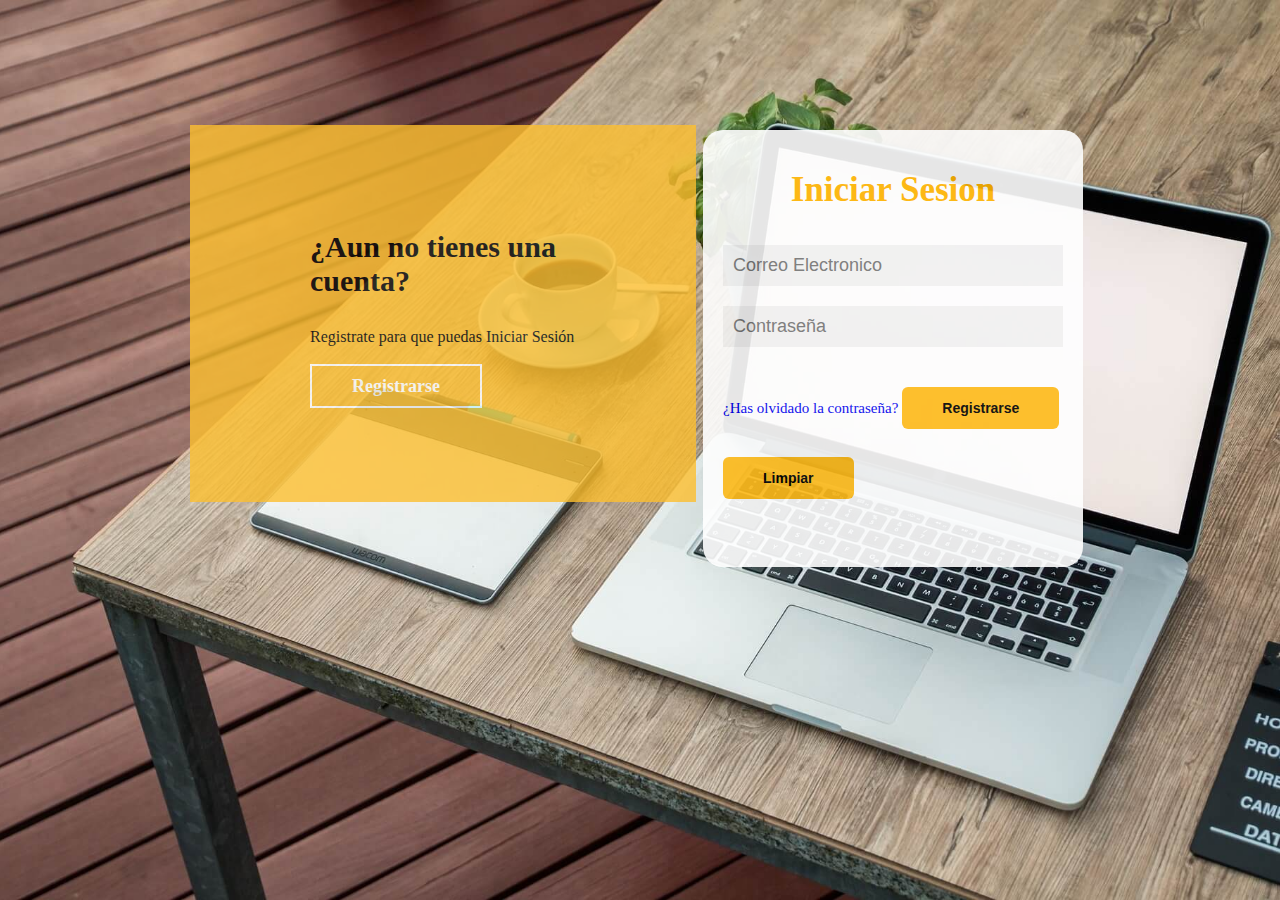
<file: Proyecto_Desarrollo_P01/Iniciar-Sesion.html>
<!DOCTYPE html>
<html lang="en">
<head>
    <meta charset="UTF-8">
    <meta name="viewport" content="width=device-width, initial-scale=1.0">
    <link rel="shortcut icon" href="Imagenes/anadir.svg" type="image/x-icon">
    <link rel="stylesheet" href="Css/formu.css">
    <script src="Js/Validaciones.js"></script>
    <title>Iniciar Sesion</title>
</head>
<body>
    <main>
        <div class="contenedor">
        <!-- Donde al dar clic van a ir al otro formulario-->
            <div class="caja_registro">
                <div>
                    <h3>¿Aun no tienes una cuenta?</h3>
                        <p>Registrate para que puedas Iniciar Sesión</p>
                        <a href="Registro.html">Registrarse</a>
                </div>
            </div>

            <!-- INICIO DEL FORMULARIO PARA INGRESAR A LA CUENTA-->
            <div class="contenedor_principal">
                <form action="#" class="formulario_login">
                    <h2>Iniciar Sesion</h2>
                    <input type="text" id="correo" placeholder="Correo Electronico" autocomplete="off">
                    <input type="password" id="contraseña" placeholder="Contraseña" autocomplete="off">
                    <a href="#" class="recuperar">¿Has olvidado la contraseña?</a>

                    
                <button type="submit" id="enviar"> Registrarse</button>
                <button type="submit">Limpiar</button>
                </form>
                <!-- FIN DEL FORMULARIO PARA INGRESAR A LA CUENTA-->
            </div>
        </div>
    </main>
</body>
</html>
</file>
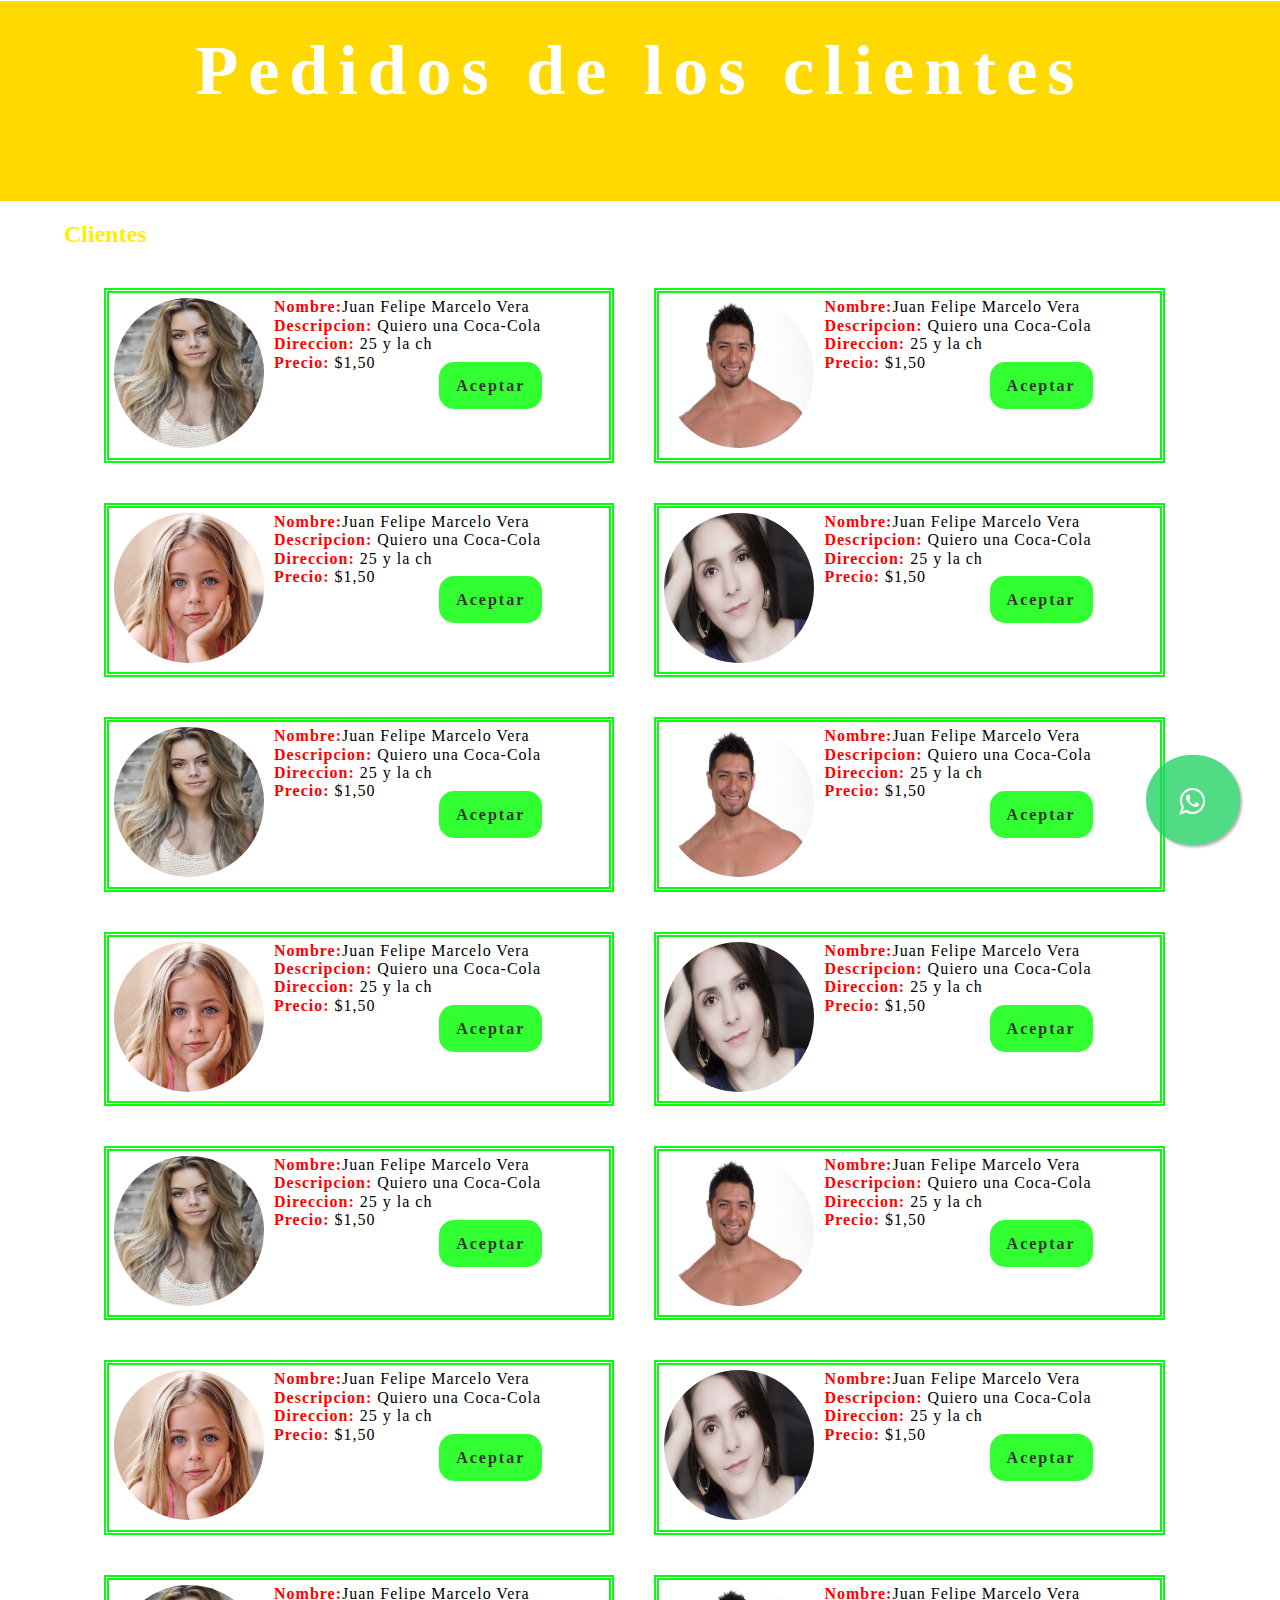
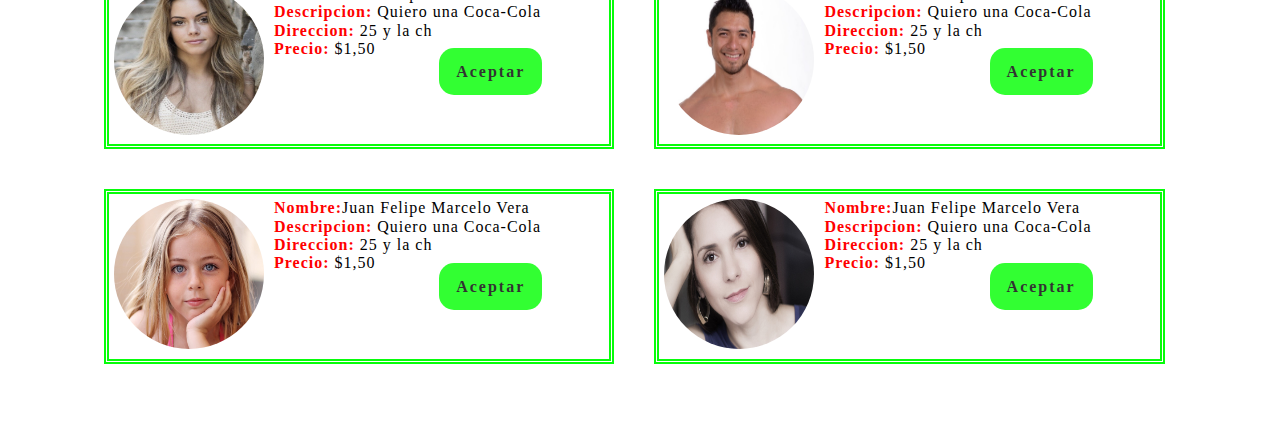
<file: Proyecto_Desarrollo_P01/Pedidos.html>
<!DOCTYPE html>
<html lang="es">
<head>
    <meta charset="UTF-8">
    <meta name="viewport" content="width=device-width, initial-scale=1.0">
    <link rel="shortcut icon" href="Imagenes/anadir.svg" type="image/x-icon">
    <link rel="stylesheet" href="Css/normalize.css">
    <link rel="stylesheet" href="Css/what.css">
    <link rel="stylesheet" href="Css/Pedidos.css">
    <link rel="shortcut icon" href="Imagenes/anadir.svg" type="image/x-icon">
    <title>Pedidos</title>
</head>
<body>
    <link rel="stylesheet" href="https://maxcdn.bootstrapcdn.com/font-awesome/4.5.0/css/font-awesome.min.css">
    <a href="https://api.whatsapp.com/send?phone=51955081075&text=Hola%21%20Quisiera%20m%C3%A1s%20informaci%C3%B3n%20sobre%20Varela%202." class="float" target="_blank">
    <i class="fa fa-whatsapp my-float"></i>
    </a>
        <header>
           <h1>Pedidos de los clientes</h1>
        </header>
  <!-- TARJETA PEDIDOS -->
        <section class="contenedor">
            <h2 style="color: rgb(255, 238, 0);">Clientes</h2>
            <div class="tarjetas">
                <!--copiar-->
                <div class="tarjeta">
                    <div class="imagen">
                        <img src="Imagenes/persona1.jpg" alt="" class="foto">
                    </div>
                    <div class="texto">
                        <p>
                            <span class="datos">Nombre:</span>Juan Felipe Marcelo Vera
                            <span class="datos">Descripcion:</span> Quiero una Coca-Cola  
                            <span class="datos">Direccion:</span> 25 y la ch <br>
                            <span class="datos">Precio:</span> $1,50
                        </p>
                        <div>
                         <a href="index.html">Aceptar</a>
                    </div>
                    </div>
                </div>
                <!-- hasta aqui-->
               <!--copiar-->
               <div class="tarjeta">
                <div class="imagen">
                    <img src="Imagenes/persona2.jpg" alt="" class="foto">
                </div>
                <div class="texto">
                    <p>
                        <span class="datos">Nombre:</span>Juan Felipe Marcelo Vera
                        <span class="datos">Descripcion:</span> Quiero una Coca-Cola  
                        <span class="datos">Direccion:</span> 25 y la ch <br>
                        <span class="datos">Precio:</span> $1,50
                    </p>
                    <div>
                    <a href="index.html">Aceptar</a>
                </div>
                </div>
            </div>
            <!-- hasta aqui-->
             <!--copiar-->
             <div class="tarjeta">
                <div class="imagen">
                    <img src="Imagenes/persona3.jpg" alt="" class="foto">
                </div>
                <div class="texto">
                    <p>
                        <span class="datos">Nombre:</span>Juan Felipe Marcelo Vera
                        <span class="datos">Descripcion:</span> Quiero una Coca-Cola  
                        <span class="datos">Direccion:</span> 25 y la ch <br>
                        <span class="datos">Precio:</span> $1,50
                    </p>
                    <div>
                   <a href="index.html">Aceptar</a>
                </div>
                </div>
            </div>
            <!-- hasta aqui-->
             <!--copiar-->
             <div class="tarjeta">
                <div class="imagen">
                    <img src="Imagenes/persona4.jpg" alt="" class="foto">
                </div>
                <div class="texto">
                    <p>
                        <span class="datos">Nombre:</span>Juan Felipe Marcelo Vera
                        <span class="datos">Descripcion:</span> Quiero una Coca-Cola  
                        <span class="datos">Direccion:</span> 25 y la ch <br>
                        <span class="datos">Precio:</span> $1,50
                    </p>
                    <div>
                    <a href="index.html">Aceptar</a>
                </div>
                </div>
            </div>
            <!-- hasta aqui-->
            <div class="tarjeta">
                <div class="imagen">
                    <img src="Imagenes/persona1.jpg" alt="" class="foto">
                </div>
                <div class="texto">
                    <p>
                        <span class="datos">Nombre:</span>Juan Felipe Marcelo Vera
                        <span class="datos">Descripcion:</span> Quiero una Coca-Cola  
                        <span class="datos">Direccion:</span> 25 y la ch <br>
                        <span class="datos">Precio:</span> $1,50
                    </p>
                    <div>
                     <a href="index.html">Aceptar</a>
                </div>
                </div>
            </div>
            <!-- hasta aqui-->
           <!--copiar-->
           <div class="tarjeta">
            <div class="imagen">
                <img src="Imagenes/persona2.jpg" alt="" class="foto">
            </div>
            <div class="texto">
                <p>
                    <span class="datos">Nombre:</span>Juan Felipe Marcelo Vera
                    <span class="datos">Descripcion:</span> Quiero una Coca-Cola  
                    <span class="datos">Direccion:</span> 25 y la ch <br>
                    <span class="datos">Precio:</span> $1,50
                </p>
                <div>
                <a href="index.html">Aceptar</a>
            </div>
            </div>
        </div>
        <!-- hasta aqui-->
         <!--copiar-->
         <div class="tarjeta">
            <div class="imagen">
                <img src="Imagenes/persona3.jpg" alt="" class="foto">
            </div>
            <div class="texto">
                <p>
                    <span class="datos">Nombre:</span>Juan Felipe Marcelo Vera
                    <span class="datos">Descripcion:</span> Quiero una Coca-Cola  
                    <span class="datos">Direccion:</span> 25 y la ch <br>
                    <span class="datos">Precio:</span> $1,50
                </p>
                <div>
               <a href="index.html">Aceptar</a>
            </div>
            </div>
        </div>
        <!-- hasta aqui-->
         <!--copiar-->
         <div class="tarjeta">
            <div class="imagen">
                <img src="Imagenes/persona4.jpg" alt="" class="foto">
            </div>
            <div class="texto">
                <p>
                    <span class="datos">Nombre:</span>Juan Felipe Marcelo Vera
                    <span class="datos">Descripcion:</span> Quiero una Coca-Cola  
                    <span class="datos">Direccion:</span> 25 y la ch <br>
                    <span class="datos">Precio:</span> $1,50
                </p>
                <div>
                <a href="index.html">Aceptar</a>
            </div>
            </div>
        </div>
        <!-- hasta aqui-->
        <div class="tarjeta">
            <div class="imagen">
                <img src="Imagenes/persona1.jpg" alt="" class="foto">
            </div>
            <div class="texto">
                <p>
                    <span class="datos">Nombre:</span>Juan Felipe Marcelo Vera
                    <span class="datos">Descripcion:</span> Quiero una Coca-Cola  
                    <span class="datos">Direccion:</span> 25 y la ch <br>
                    <span class="datos">Precio:</span> $1,50
                </p>
                <div>
                 <a href="index.html">Aceptar</a>
            </div>
            </div>
        </div>
        <!-- hasta aqui-->
       <!--copiar-->
       <div class="tarjeta">
        <div class="imagen">
            <img src="Imagenes/persona2.jpg" alt="" class="foto">
        </div>
        <div class="texto">
            <p>
                <span class="datos">Nombre:</span>Juan Felipe Marcelo Vera
                <span class="datos">Descripcion:</span> Quiero una Coca-Cola  
                <span class="datos">Direccion:</span> 25 y la ch <br>
                <span class="datos">Precio:</span> $1,50
            </p>
            <div>
            <a href="index.html">Aceptar</a>
        </div>
        </div>
    </div>
    <!-- hasta aqui-->
     <!--copiar-->
     <div class="tarjeta">
        <div class="imagen">
            <img src="Imagenes/persona3.jpg" alt="" class="foto">
        </div>
        <div class="texto">
            <p>
                <span class="datos">Nombre:</span>Juan Felipe Marcelo Vera
                <span class="datos">Descripcion:</span> Quiero una Coca-Cola  
                <span class="datos">Direccion:</span> 25 y la ch <br>
                <span class="datos">Precio:</span> $1,50
            </p>
            <div>
           <a href="index.html">Aceptar</a>
        </div>
        </div>
        </div>
        <!-- hasta aqui-->
        <!--copiar-->
        <div class="tarjeta">
            <div class="imagen">
                <img src="Imagenes/persona4.jpg" alt="" class="foto">
            </div>
            <div class="texto">
                <p>
                    <span class="datos">Nombre:</span>Juan Felipe Marcelo Vera
                    <span class="datos">Descripcion:</span> Quiero una Coca-Cola  
                    <span class="datos">Direccion:</span> 25 y la ch <br>
                    <span class="datos">Precio:</span> $1,50
                </p>
                <div>
                <a href="index.html">Aceptar</a>
            </div>
            </div>
        </div>
        <div class="tarjeta">
            <div class="imagen">
                <img src="Imagenes/persona1.jpg" alt="" class="foto">
            </div>
            <div class="texto">
                <p>
                    <span class="datos">Nombre:</span>Juan Felipe Marcelo Vera
                    <span class="datos">Descripcion:</span> Quiero una Coca-Cola  
                    <span class="datos">Direccion:</span> 25 y la ch <br>
                    <span class="datos">Precio:</span> $1,50
                </p>
                <div>
                 <a href="index.html">Aceptar</a>
            </div>
            </div>
        </div>
        <!-- hasta aqui-->
       <!--copiar-->
       <div class="tarjeta">
        <div class="imagen">
            <img src="Imagenes/persona2.jpg" alt="" class="foto">
        </div>
        <div class="texto">
            <p>
                <span class="datos">Nombre:</span>Juan Felipe Marcelo Vera
                <span class="datos">Descripcion:</span> Quiero una Coca-Cola  
                <span class="datos">Direccion:</span> 25 y la ch <br>
                <span class="datos">Precio:</span> $1,50
            </p>
            <div>
            <a href="index.html">Aceptar</a>
        </div>
        </div>
    </div>
    <!-- hasta aqui-->
     <!--copiar-->
     <div class="tarjeta">
        <div class="imagen">
            <img src="Imagenes/persona3.jpg" alt="" class="foto">
        </div>
        <div class="texto">
            <p>
                <span class="datos">Nombre:</span>Juan Felipe Marcelo Vera
                <span class="datos">Descripcion:</span> Quiero una Coca-Cola  
                <span class="datos">Direccion:</span> 25 y la ch <br>
                <span class="datos">Precio:</span> $1,50
            </p>
            <div>
           <a href="index.html">Aceptar</a>
        </div>
        </div>
        </div>
        <!-- hasta aqui-->
        <!--copiar-->
        <div class="tarjeta">
            <div class="imagen">
                <img src="Imagenes/persona4.jpg" alt="" class="foto">
            </div>
            <div class="texto">
                <p>
                    <span class="datos">Nombre:</span>Juan Felipe Marcelo Vera
                    <span class="datos">Descripcion:</span> Quiero una Coca-Cola  
                    <span class="datos">Direccion:</span> 25 y la ch <br>
                    <span class="datos">Precio:</span> $1,50
                </p>
                <div>
                <a href="index.html">Aceptar</a>
            </div>
            </div>
        </div>
    </div>
    <!-- hasta aqui-->
        </section>
            <!-- FIN TARJETA PEDIDOS-->
    </body>
    </html>
</file>
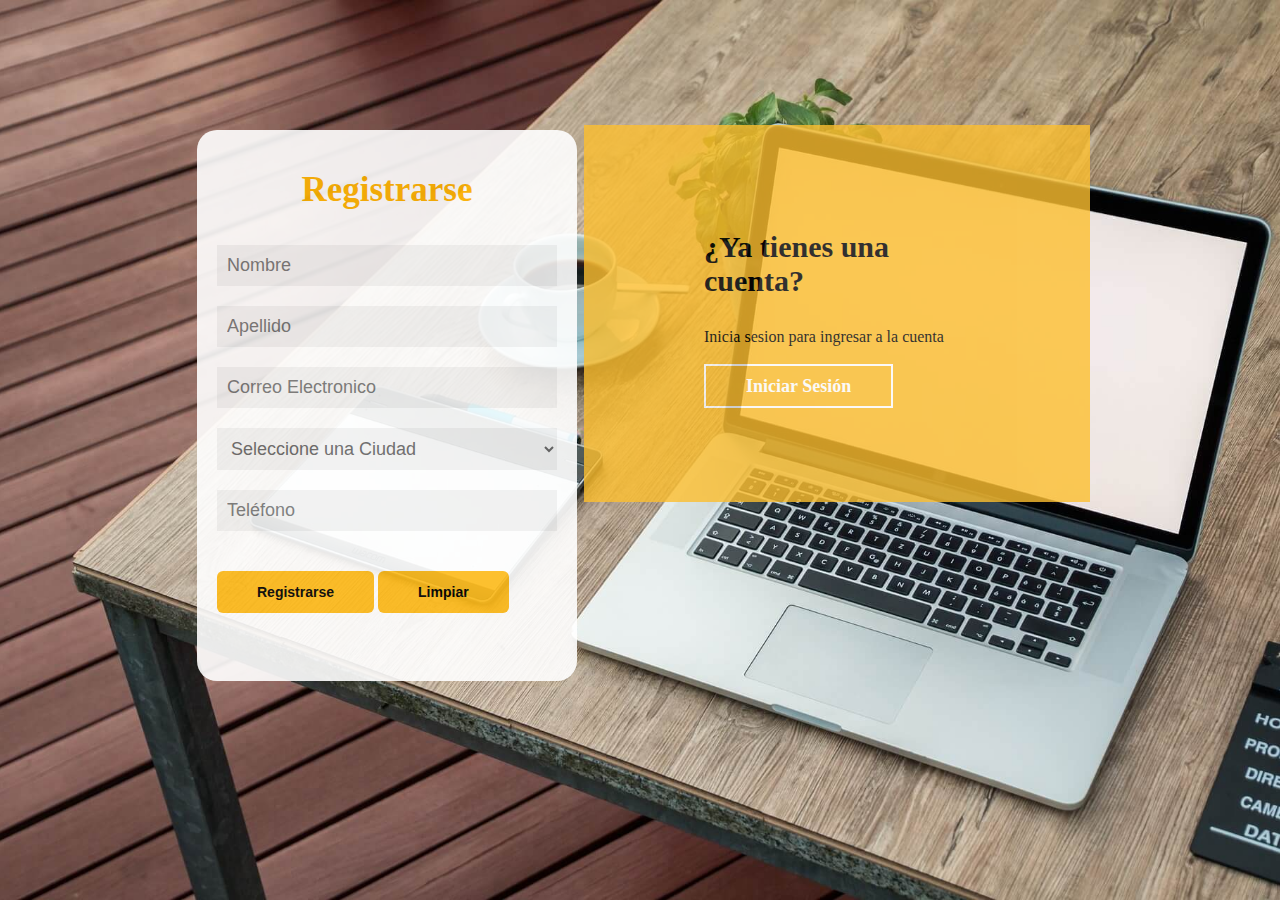
<file: Proyecto_Desarrollo_P01/Registro.html>
<!DOCTYPE html>
<html lang="en">
<head>
    <meta charset="UTF-8">
    <meta name="viewport" content="width=device-width, initial-scale=1.0">
    <link rel="stylesheet" href="Css/formu.css">
    <script src="Js/Validaciones.js"></script>
    <title>Registro</title>
</head>
<body>
    <main>
        <div class="contenedor">
        <!-- INICIO DEL FORMULARIO PARA INGRESAR A LA CUENTA-->
        <div class="contenedor_principal">
            <form action="#" class="formulario_registro">
                <h2>Registrarse</h2>
                <input type="text" id="nombre" placeholder="Nombre " autocomplete="off" autofocus>   
                <input type="text" id="apellido" placeholder="Apellido" autocomplete="off">            
                <input type="text" id="correo" placeholder="Correo Electronico" autocomplete="off">
                
                <select name="ciudad" id="ciudad">
                    <option value="" selected>Seleccione una Ciudad</option>
                    <option value="guayaquil">Guayaquil</option>
                    <option value="Ambato">Ambato</option>
                    <option value="Cuenca">Cuenca</option>
                    <option value="Machala">Machala</option>
                    <option value="Manta">Manta</option>
                    <option value="Quito">Quito</option>
                    <option value="Oriente">Santo Domingo</option>
                    <option value="Valle">Valle de los Chillos</option>
                </select>
                <input type="number" id="celular" placeholder="Teléfono" autocomplete="off">

                
                <button type="submit" id="enviar"> Registrarse</button>
                <button type="submit">Limpiar</button>
            </form>
        </div>
             <!-- FIN DEL FORMULARIO PARA INGRESAR A LA CUENTA-->
        
        <!-- Donde al dar clic van a ir al otro formulario-->
                <div class="caja_registro">
                    <div>
                        <h3>¿Ya tienes una cuenta?</h3>
                        <p>Inicia sesion para ingresar a la cuenta</p>
                        <a href="Iniciar-Sesion.html">Iniciar Sesión</a>
                    </div>
                </div>
            </div>
    </main>
</body>
</html>
</file>
<file: Proyecto_Desarrollo_P01/Css/formu.css>
*{
    margin: 0;
    padding: 0;
    box-sizing: border-box;
    text-decoration: none;
}
/*Formulario Iniciar Sesion */
body{
    background-image: url(../Imagenes/Prueba2.jpg);
    background-size: cover;
    background-repeat: no-repeat;
    background-position: center;
    background-attachment: fixed;
}
main{
    width: 100%;
    padding: 25px;
    margin: auto;
    margin-top: 100px ;
}
.contenedor{
    width: 100%;
    max-width: 900px;
    margin: auto;   
    display: flex;
    position: relative;
}
.caja_registro{
    width: 100%;
    padding:5px 20px;
    display: block;
    justify-content: center;
    /*
    backdrop-filter: blur(3px);
    */
    background-color: #fdbf2f;
    opacity: .8;
}
.caja_registro:hover{
    opacity: 1;
}
.caja_registro div{
    margin: 100px;
    color: rgb(3, 3, 3);
    transition: all 500ms;
}
.caja_registro p{
    margin-top: 30px;
    margin-bottom: 30px;
}
.caja_registro h3{
    font-weight: 300px;
    font-size: 30px;
}
.caja_registro a{
    padding: 10px 40px;
    border: 2px solid white;
    background-color: transparent;
    font-size: 18px;
    font-weight: 600;
    cursor: pointer;
    color: white;
    outline: none;
    transition: all 500ms;
    
}
.caja_registro a:hover{
    background: white;
    font-size: 25px;
    color: #FFB400;
}
.contenedor_principal{
    display: flex;
    align-items: right;
    width: 100%;
    max-width: 380px;
    position: relative;
    margin: 5px 7px ;
}
.contenedor_principal form{
    width: 100%;
    padding: 80px 20px;
    background: rgb(255, 255, 255);
    position: absolute;
    border-radius: 20px;
    opacity: .9;
}
.contenedor_principal form:hover{
    opacity: 1;
}

.contenedor_principal form h2{
    font-size: 35px;
    text-align: center;
    margin: -40px 0 15px 0;
    color: #FFB400;
}
.contenedor_principal form input,.contenedor_principal form select{
    width: 100%;
    margin-top: 20px;
    padding: 10px;
    border: none;
    background: #f2f2f2;
    font-size: 18px;
    outline: none;
}
.contenedor_principal form select{
    color: rgb(100, 98, 98);
}
.contenedor_principal form button[type="submit"]{
    padding: 13px 40px;
    margin-top: 40px;
    font-weight: 600;
    background: #ffb300e5;
    cursor: pointer;
    border: none;
    font-size: 14px;
    color: black;
    margin-bottom: -300px;
    border-radius: 6px;
    /*Elimina la linea negra que se genera al presionar el boton */
    outline: none;
}
.contenedor_principal form button[type="submit"]:hover{
    background: #ffb300;
    color: white;
    font-size:18px;
    transition: all 600ms;
}
.recuperar{
    text-align: right;
    font-size: 15px;
}

/*Formulario de crear una cuenta */

.contenedor form input,.contenedor_login form select{
    width: 100%;
    margin-top: 20px;
    padding: 10px;
    border: none;
    background: #f2f2f2;
    font-size: 18px;
    outline: none;
}
.contenedor form select{
    color: rgb(100, 98, 98);
}
</file>
<file: Proyecto_Desarrollo_P01/Css/what.css>
.float{
	position:fixed;
	width:60px;
	height:60px;
	bottom:40px;
	right:40px;
	background-color:#25d366;
	color:#FFF;
	border-radius:50px;
	text-align:center;
  font-size:30px;
	box-shadow: 2px 2px 3px #999;
  z-index:100;
}
.float:hover {
	text-decoration: none;
	color: #25d366;
  background-color:#fff;
}

.my-float{
	margin-top:16px;
}
</file>
<file: Proyecto_Desarrollo_P01/Css/Pedidos.css>
*{
    padding: 0;
    margin: 0;
    text-decoration: none;
}
header{
    margin-top: -46px;
    height: 200px;
    width: 100%;
    top: 0;
    background-color: #ffd900;
}
header h1{
    color: white;
    font-size: 70px;
    letter-spacing: 10px;
    text-align: center;
    padding-top: 30px;
}
.contenedor{
    width: 90%;
    display: flex;
    margin: 20px auto;
    flex-wrap: wrap;
}
.contenedor .tarjetas{
    width: 100%;
    flex-wrap: wrap;
    
    margin: 20px;
    display: flex;
}
.contenedor .tarjetas .tarjeta{
    width: 45%;
    margin: 20px;
    border: 5px double #07fd0b;
    display: flex;
}
.contenedor .tarjetas .tarjeta:hover{
    transition: all 800ms;
    background-color: #ffd900;
}
.tarjeta .imagen{
    width: 50%;
    margin: 5px;
}
.tarjeta .imagen img{
    width: 150px;
    height: 150px;
    border-radius: 50%;
}
.texto p{
    margin: 5px;
    letter-spacing: 1px;
}
.datos{
    font-weight: 600;
    color: red;
}

button{
    opacity: .8;
    background: #00ff00;
    border: none;
    padding: 15px 17px;
    margin: 0 0 15px 50%;
    border-radius: 15px;
    color: rgb(255, 0, 0);
}
a:hover{
    opacity: 1;
    background: #00ff00;
    border: none;
    border-radius: 15px;
}
a{
    opacity: .8;
    background: #00ff00;
    border: none;
    padding: 15px 17px;
    margin: 0 0 15px 50%;
    border-radius: 15px;
     color: black;
    text-decoration: none;
    font-weight: 600;
    letter-spacing: 2px;
}
h1{
    color: #ffd900;
}
</file>
